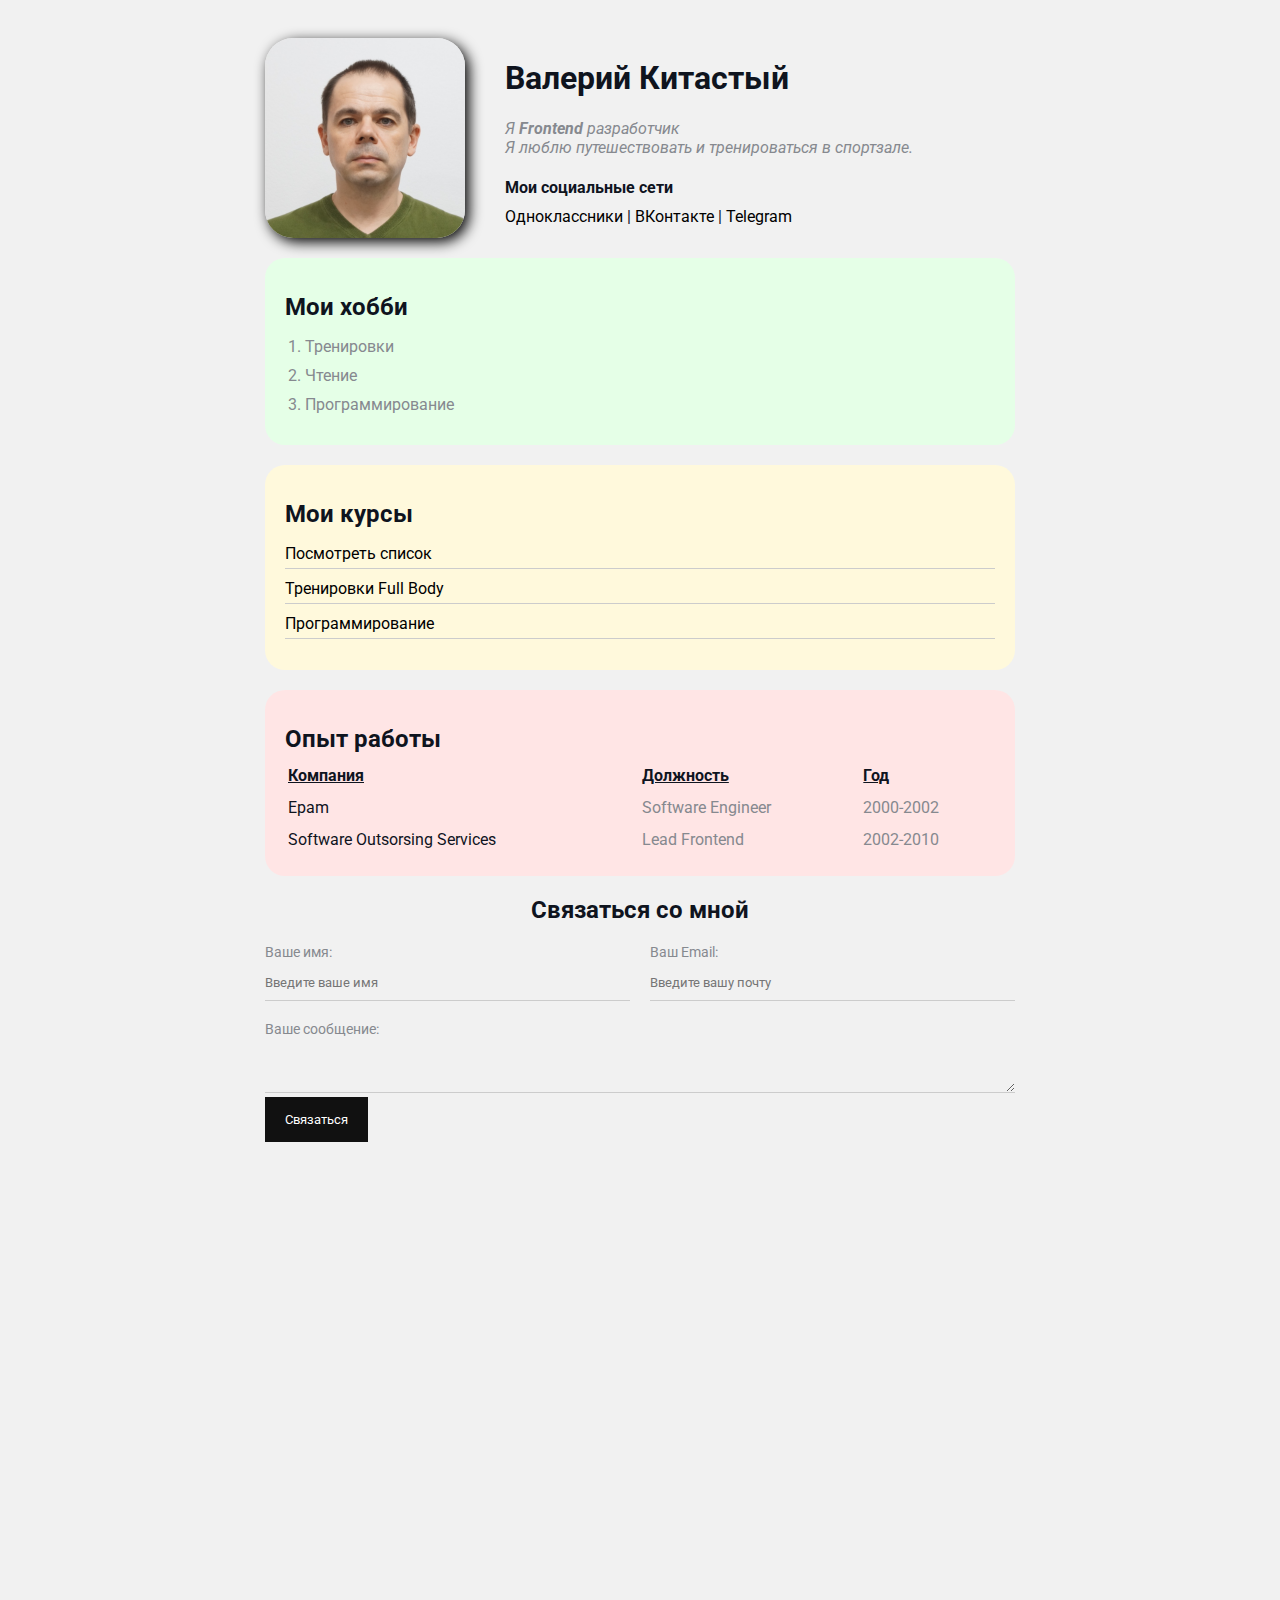
<file: index.html>
<!DOCTYPE html>
<html lang="en">
<head>
    <meta charset="UTF-8">
    <meta name="viewport" content="width=device-width, initial-scale=1.0">
    <title>Valerii CV</title>
    <link rel="stylesheet" href="styles.css">
</head>
<body>
    <div class="container">
        <div class="info">
            <img src="./Valera.JPG" alt="Моё фото" class="avatar">
            <div class="info-text">
                <h1>Валерий Китастый</h1>
                <p>Я <strong>Frontend</strong> разработчик</p>
                <p>Я люблю путешествовать и тренироваться в спортзале.</p>

                <h4>Мои социальные сети</h4>
                
                <a href="https://ok.ru/" target="_blank">Одноклассники</a>
                |
                <a href="https://vk.com/" target="_blank">ВКонтакте</a>
                |
                <a href="https://t.me/ki_val" target="_blank">Telegram</a>
            </div>
        </div>       

        <div class="card bg-green">
            <h2>Мои хобби</h2>
            <ol class="list">
                <li>Тренировки</li>
                <li>Чтение</li>
                <li>Программирование</li>
            </ol>
        </div>

        <div class="card bg-yellow">
            <h2>Мои курсы</h2>
            <ul class="link-list">
                <li><a href="./listOfCourses.html">Посмотреть список</a></li>
                <li><a href="./listOfCourses.html">Тренировки Full Body</a></li>
                <li><a href="./listOfCourses.html">Программирование</a></li>
            </ul>
        </div>

        <div class="card bg-red">
            <h2>Опыт работы</h2>
            <table class="table">
                <tr>
                    <th>Компания</th>
                    <th>Должность</th>
                    <th>Год</th>
                </tr>
                <tr>
                    <td>Epam</td>
                    <td>Software Engineer</td>
                    <td>2000-2002</td>
                </tr>
                <tr>
                    <td>Software Outsorsing Services</td>
                    <td>Lead Frontend</td>
                    <td>2002-2010</td>
                </tr>
            </table>
        </div>
        
        <div class="contact">
            <h2>Связаться со мной</h2>
            <form action="/">
                <div class="row">
                    <div class="form-group">
                        <label for="name">Ваше имя: </label>
                        <input type="text" id="name" placeholder="Введите ваше имя">
                    </div>
                    <div class="form-group">
                        <label for="email">Ваш Email:</label>
                        <input type="text" id="email" placeholder="Введите вашу почту">
                    </div>
                </div>
                <div class="form-group">
                    <label for="text">Ваше сообщение:</label>
                    <textarea id="text" cols="15" rows="2"></textarea>
                </div>
                <input class="btn" type="submit" value="Связаться">
            </form>
        </div>

        <!-- <div class="border-box">
            <div></div>
            <div></div>
            <div></div>
            <div></div>
        </div> -->

        <!-- <div class="position">
            <div class="box"></div>
        </div> -->
    
    </div>

    <div style="margin-top: 500px;"></div> 

</body>
</html>
</file>
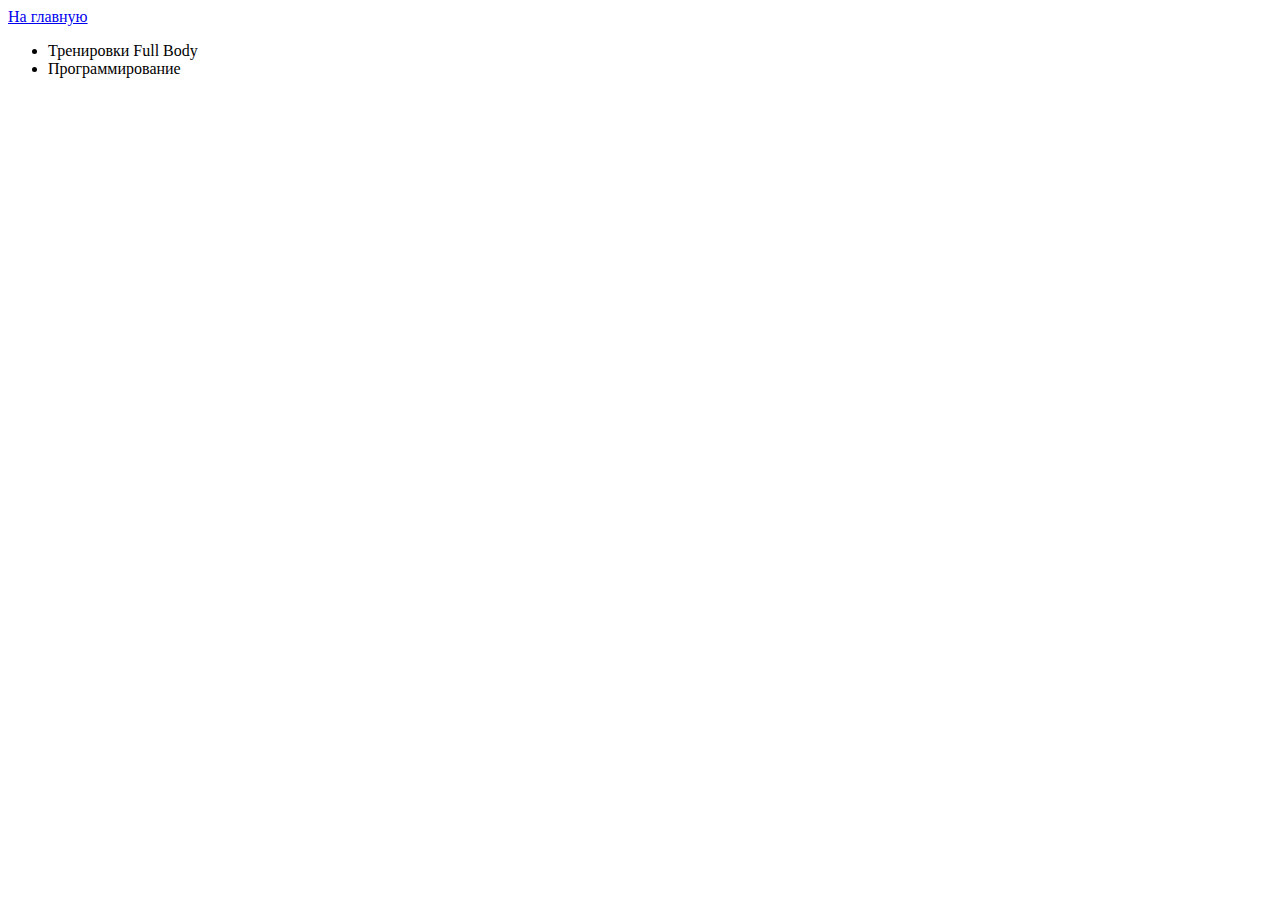
<file: listOfCourses.html>
<!DOCTYPE html>
<html>
<head>
  <meta charset="UTF-8">
  <title>Курсы</title>
</head>
<body>
  <a href="index.html">На главную</a>
  <ul>
    <li>Тренировки Full Body</li>
    <li>Программирование</li>
  </ul>
</body>
</html>
</file>
<file: styles.css>
@import url('https://fonts.googleapis.com/css2?family=Roboto&display=swap');

/* *{
  padding: 0;
  margin: 0;
} */

 body {
  background-color: #f1f1f1;
  color: #0f141e;
  font-size: 16px;
  font-weight: normal;
  font-family: 'Roboto', sans-serif;

  /* font-family: Arial, Helvetica, sans-serif; */
  /* font: normal 16px 'Roboto', sans-serif; */
} 

a {
  color: black;
  text-decoration: none;
}

a:hover {
  text-decoration: underline;
}

a:active {
  color: blue;
}

a:visited {
  color: grey;
}

.avatar {
  height: 200px;
  width: 200px;
  border-radius: 28px;
  box-shadow: 4px 4px 14px rgba(0, 0, 0, 025);
}

.info{
  margin-bottom: 20px;
  display: flex;
}

.info-text {
 margin-left: 40px;

}

@media (max-width: 700px) {
  .info {
    text-align: center;
    display: block;
  }
  .info-text {
    margin-left: 0px;
   
   }
}

/* .info-text h1 {
  margin-top: 0px;
} */

.info-text h4 {
  margin-bottom: 10px;
}

.info p {
  color: #86898f;
  margin: 0px;
  font-style: italic;
  text-decoration: none;
  /* text-transform: uppercase; */
  /* letter-spacing: 5px; */
  /* word-spacing: 45px; */
}

/* Box Model */
.container {
  width: 750px;
  margin: auto;
  padding-top: 30px;
}

/* .social {
  background: green;
  padding: 15px;
  border: 5px double  red;
  border-bottom-style: dotted;
  border-top-width: 20px;
  border-right-color: blue;
  margin: 20px;
} */

/* .border-box > div {
  float: left;
  background: #0f141e;
  height: 200px;
  width: 25%;
  border: 2px solid red;
  box-sizing: border-box;
} */

.bg-yellow {
  background: #fff9dc;
}

.bg-green {
  background: #e5ffe7;
}

.bg-red {
  background: #ffe5e5;
}

.card {
  padding: 15px 20px;
  margin-bottom: 20px;
  border-radius: 20px;
}

.card h2 {
  margin-bottom: 10px;
}

.list {
  padding: 0px 20px;
  /* list-style: none; */
}

.list li {
  color: #86898f;
  margin-bottom: 10px;
  /* border-bottom: 1px solid gray; */
}

.table {
  width: 100%;
}

.table th {
  text-align: left;
  text-decoration: underline;
  padding-bottom: 10px;
}

.table td {
  padding-bottom: 10px;
}

.table td:nth-child(2), td:nth-child(3) {
  color: #86898f;
}

/* .table tr:nth-child(odd) {
  background: red;
} */

.link-list {
  list-style: none;
  padding: 0px;
}

.link-list li {
  margin-bottom: 10px;
  padding-bottom: 5px;
  border-bottom: 1px solid #ccc;
}

.contact h2 {
  text-align: center;
}

.form-group label {
  display: block;
  font-size: 14px;
  color: #86898f;
}

.form-group input, textarea {
  width: 100%;
  box-sizing: border-box;
  border: none;
  background: transparent;
  border-bottom: 1px solid #ccc;
  color: #000;
  padding: 15px 0 10px;
  outline: none;
  font-family: inherit;
}

.row {
  display: flex;
  margin-bottom: 20px;
}

.row > .form-group {
  width: 50%;
}

.row > .form-group:first-child {
  margin-right: 20px;
}

.btn {
  background: #111;
  padding: 15px 20px;
  color: #fff;
  border: none;
  font-family: inherit;
  
}

.btn:hover {
  opacity: 0.9;
}

/* Position */

/* .position {
  position: relative;
  margin-top: 40px;
  padding: 20px;
  border: 4px solid black;
  height: 300px;
}

.box {
    position: absolute;
    top: 150px;
    right: 300px;
    width: 50px;
    height: 50px;
    background: lightcoral;
} */
</file>
